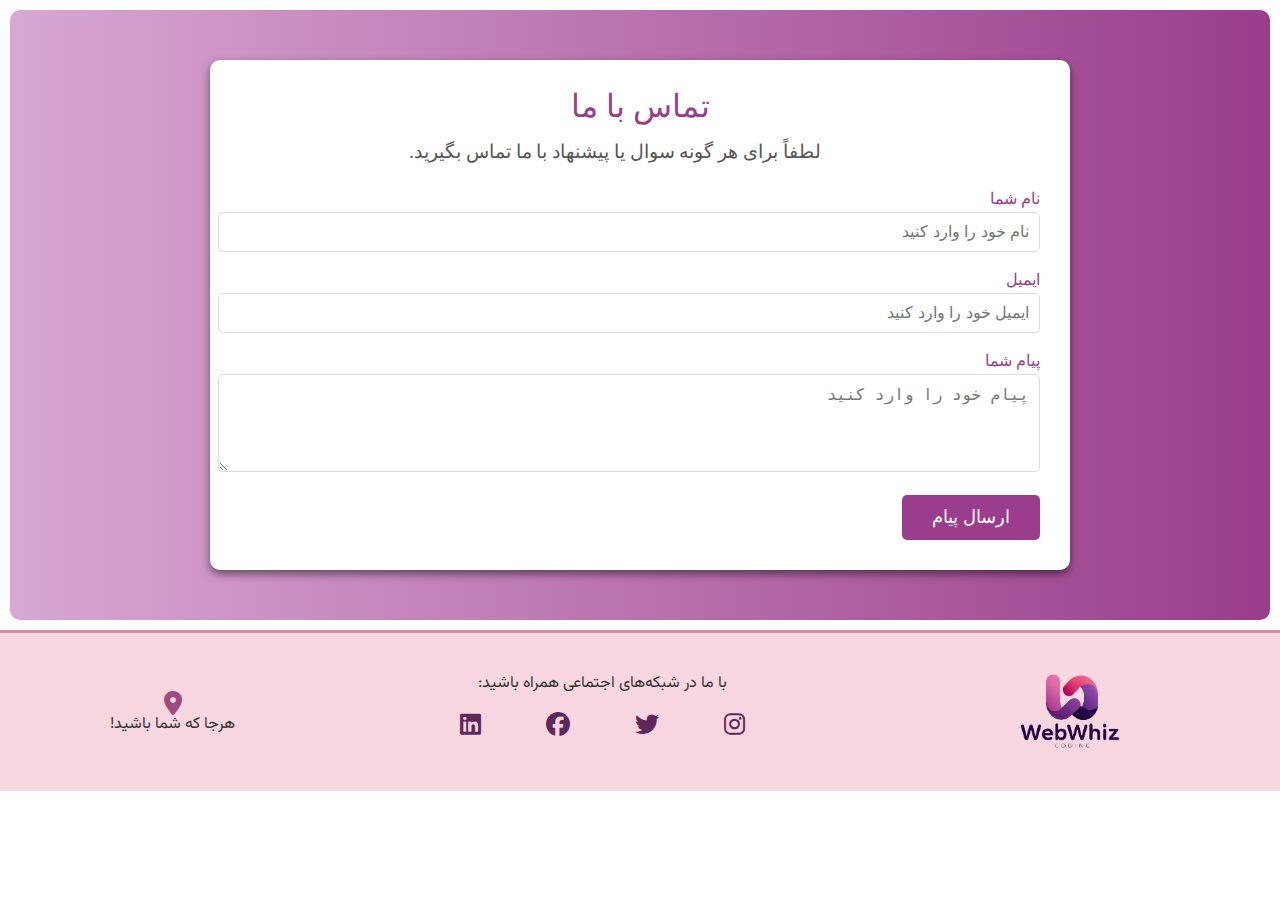
<file: assets/html/contact.html>
<!DOCTYPE html>
<html lang="fa" dir="rtl">
<head>
    <meta charset="UTF-8">
    <meta name="viewport" content="width=device-width, initial-scale=1.0">
    <title>تماس با ما</title>
    <link rel="stylesheet" href="/assets/css/style.css">
  <link rel="stylesheet" href="/assets/vendor/fontawesome/css/all.min.css">
  <link rel="icon" itype="png" href="/assets/images/icon.png">
    <style>
.contact-us {
    background: linear-gradient(to right, #d8a7d2, #9a3d8c);
    padding: 50px 0;
}
.container {
    width: 80%;
    max-width: 800px;
    margin: 0 auto;
    background-color: #fff;
    padding: 30px;
    border-radius: 10px;
    box-shadow: 0 4px 8px rgba(0, 0, 0, 0.5);
}
.title {
    font-size: 2rem;
    color: #9a3d8c;
    text-align: center;
    margin-bottom: 20px;
}
.description {
    font-size: 1.2rem;
    text-align: center;
    color: #555;
    margin-bottom: 30px;
}

.input-group {
    margin-bottom: 20px;
}

.input-group label {
    font-size: 1rem;
    color: #9a3d8c;
    display: block;
    margin-bottom: 5px;
}

.input-group input, .input-group textarea {
    width: 100%;
    padding: 10px;
    border-radius: 5px;
    border: 1px solid #ddd;
    font-size: 1rem;
}

.input-group input:focus, .input-group textarea:focus {
    border-color: #9a3d8c;
    outline: none;
}

.submit-btn {
    background-color: #9a3d8c;
    color: white;
    padding: 12px 30px;
    border: none;
    border-radius: 5px;
    font-size: 1.1rem;
    cursor: pointer;
}
.submit-btn:hover {
    background-color: #d8a7d2;
}
    </style>
</head>
<body>
    <section class="contact-us">
        <div class="container">
            <h1 class="title">تماس با ما</h1>
            <p class="description">لطفاً برای هر گونه سوال یا پیشنهاد با ما تماس بگیرید.</p>
            <form method="post">
                <div class="input-group">
                    <label for="name">نام شما</label>
                    <input type="text" id="name" name="name" placeholder="نام خود را وارد کنید" required>
                </div>
                <div class="input-group">
                    <label for="email">ایمیل</label>
                    <input type="email" id="email" name="email" placeholder="ایمیل خود را وارد کنید" required>
                </div>
                <div class="input-group">
                    <label for="message">پیام شما</label>
                    <textarea id="message" name="message" rows="4" placeholder="پیام خود را وارد کنید" required></textarea>
                </div>
                <button type="submit" class="submit-btn">ارسال پیام</button>
            </form>
        </div>
    </section>
    
<footer class="footer">
    <div class="footer-logo">
        <img src="/assets/images/logo.png" alt="لوگوی سایت">
    </div>
    <div class="footer-about">
        <p>با ما در شبکه‌های اجتماعی همراه باشید:</p>
        <div class="social-icons">
            <a href="#" target="_blank"><i class="fab fa-instagram"></i></a>
            <a href="#" target="_blank"><i class="fab fa-twitter"></i></a>
            <a href="#" target="_blank"><i class="fab fa-facebook"></i></a>
            <a href="#" target="_blank"><i class="fab fa-linkedin"></i></a>
        </div>
    </div>
    <div class="footer-location">
        <i class="fas fa-map-marker-alt"></i>
        <p>     هرجا که شما باشید!</p>
    </div>
</footer>
</body>
</html>
</file>
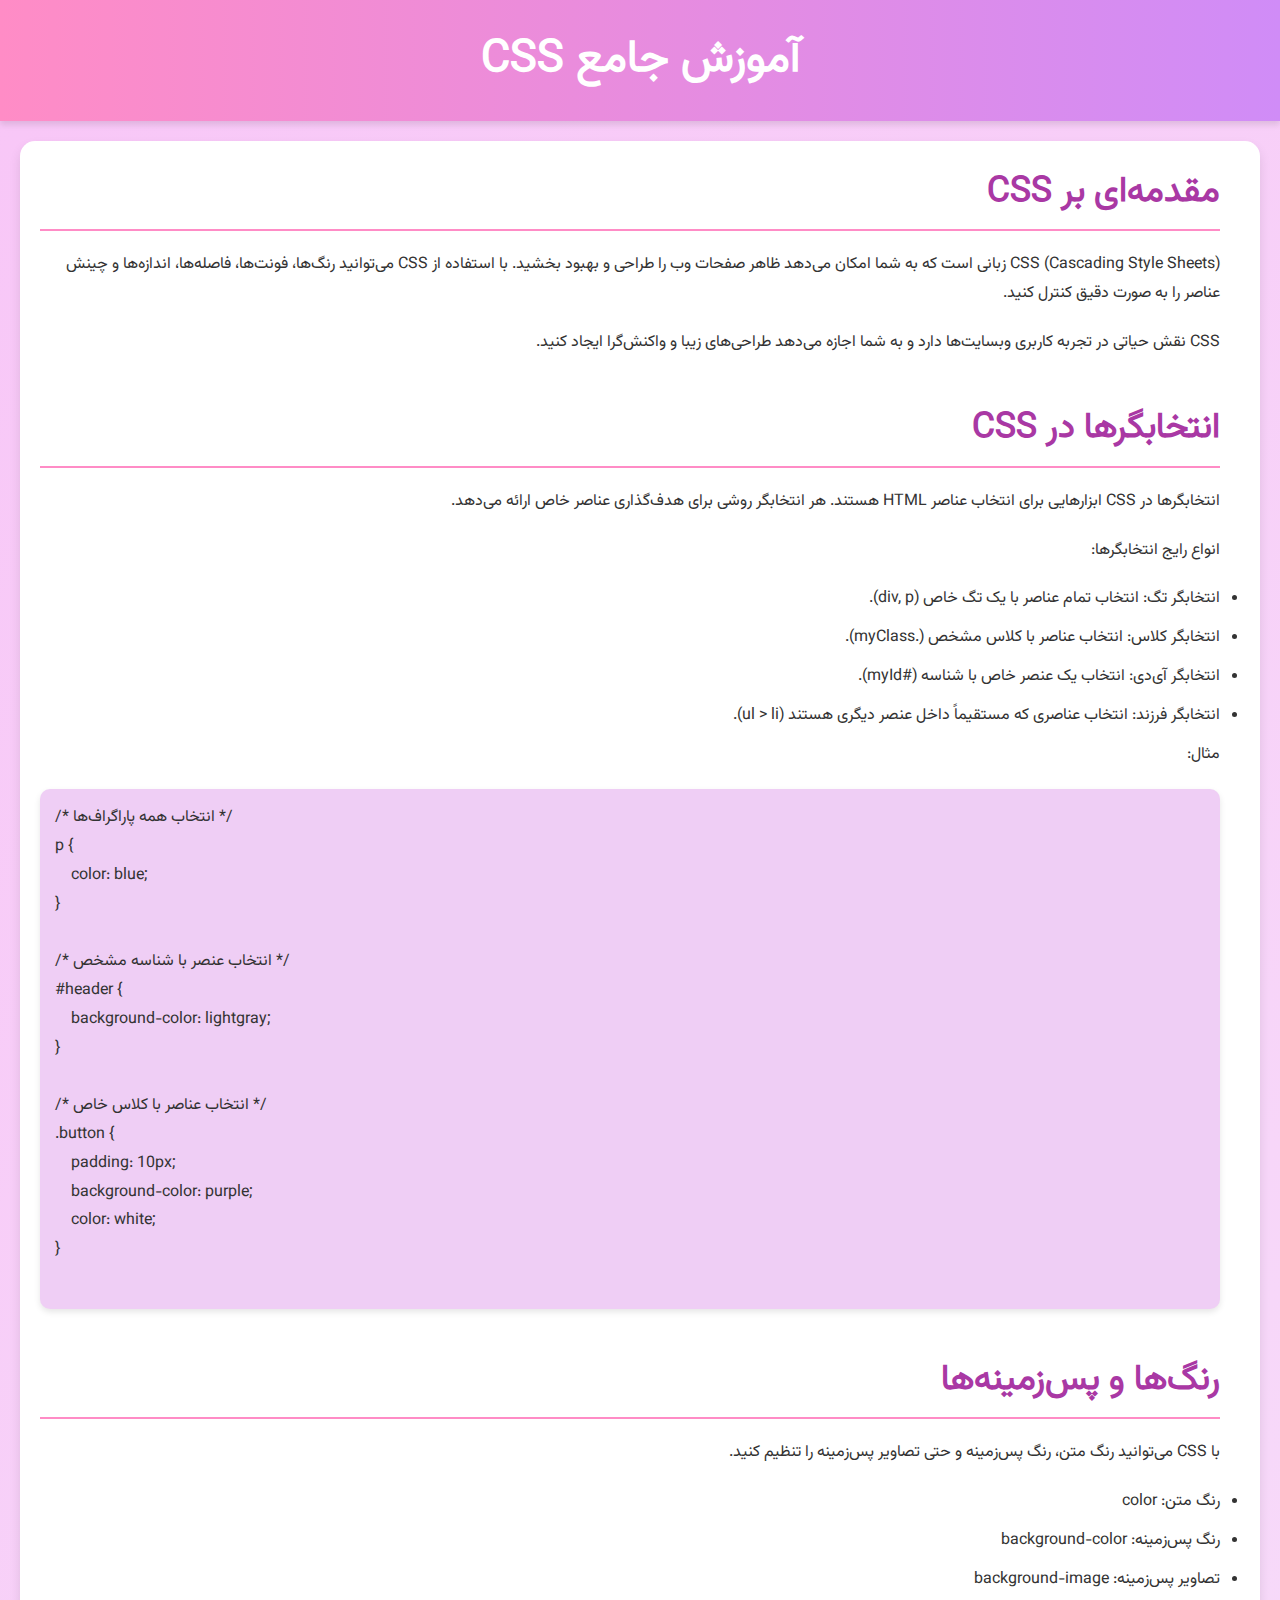
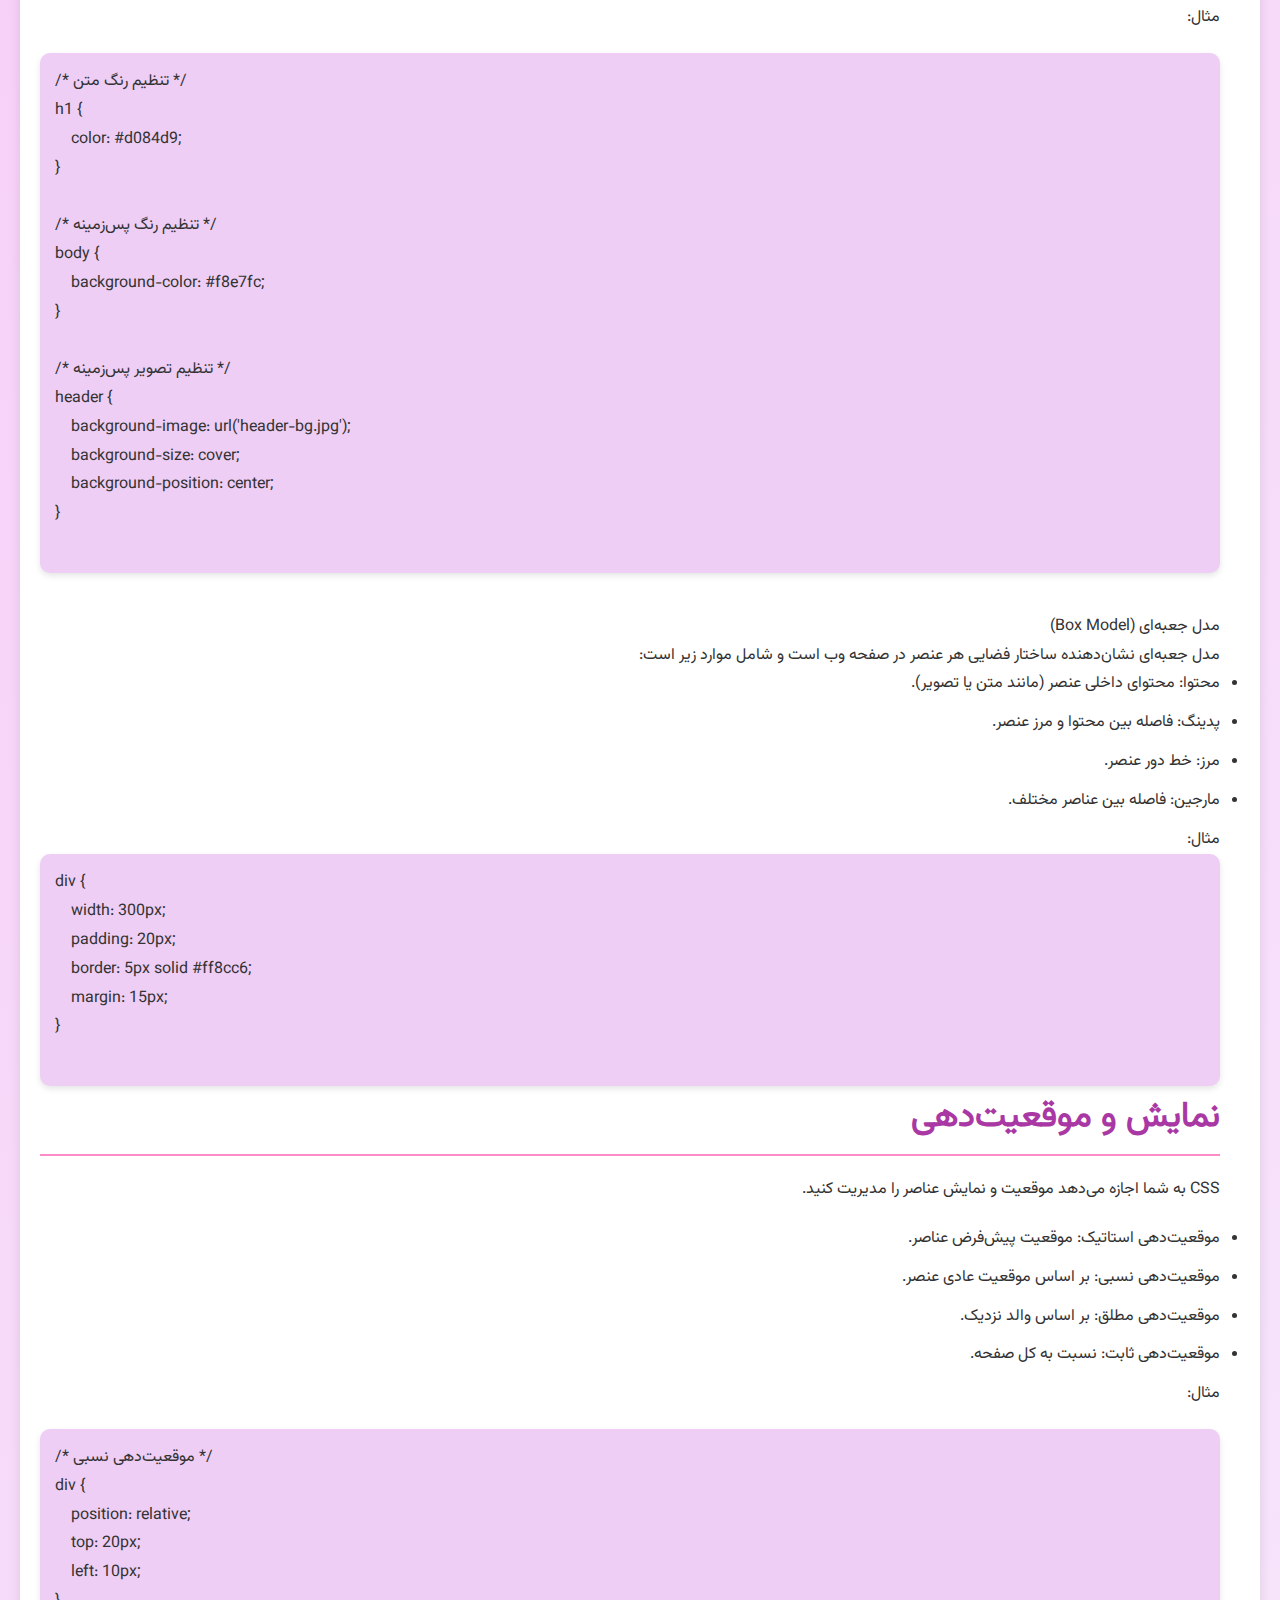
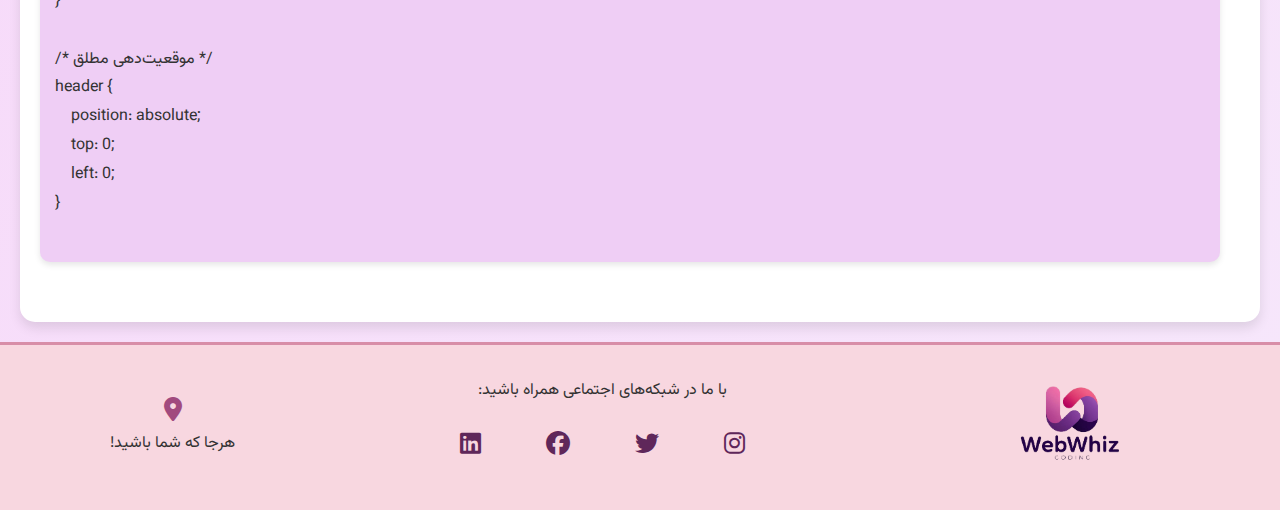
<file: assets/html/cssTutorial.html>
<!DOCTYPE html>
<html lang="fa" dir="rtl">
<head>
    <meta charset="UTF-8">
    <meta name="viewport" content="width=device-width, initial-scale=1.0">
    <title>آموزش CSS</title>
    <link rel="stylesheet" href="/assets/vendor/fontawesome/css/all.min.css">
    <link rel="stylesheet" href="/assets/css/style.css">
    <link rel="icon" type="image/png" href="/assets/images/icon.png">
    <style>
    ul {
        list-style: disc outside;
    }
    
    li {
        display: list-item; 
        margin-bottom: 10px;
    }
    </style>
</head>
<body class="cssbody">
<header class="CssHeader">
    <h1>آموزش جامع   CSS</h1>
</header>

<div class="CssContainer">
    <div class="CssSection" id="intro"style="padding-right: 20px;" > 
        <h2>مقدمه‌ای بر CSS</h2>
        <p>CSS (Cascading Style Sheets) زبانی است که به شما امکان می‌دهد ظاهر صفحات وب را طراحی و بهبود بخشید. با استفاده از CSS می‌توانید رنگ‌ها، فونت‌ها، فاصله‌ها، اندازه‌ها و چینش عناصر را به صورت دقیق کنترل کنید.</p>
        <p>CSS نقش حیاتی در تجربه کاربری وبسایت‌ها دارد و به شما اجازه می‌دهد طراحی‌های زیبا و واکنش‌گرا ایجاد کنید.</p>
    </div>
    <div class="CssSection" id="selectors" style="padding-right: 20px;">
        <h2>انتخابگرها در CSS</h2>
        <p>انتخابگرها در CSS ابزارهایی برای انتخاب عناصر HTML هستند. هر انتخابگر روشی برای هدف‌گذاری عناصر خاص ارائه می‌دهد.</p>
        <p><strong>انواع رایج انتخابگرها:</strong></p>
        <ul >
            <li ><strong>انتخابگر تگ:</strong> انتخاب تمام عناصر با یک تگ خاص (<code>div</code>, <code>p</code>).</li>
            <li ><strong>انتخابگر کلاس:</strong> انتخاب عناصر با کلاس مشخص (<code>.myClass</code>).</li>
            <li ><strong>انتخابگر آی‌دی:</strong> انتخاب یک عنصر خاص با شناسه (<code>#myId</code>).</li>
            <li ><strong>انتخابگر فرزند:</strong> انتخاب عناصری که مستقیماً داخل عنصر دیگری هستند (<code>ul > li</code>).</li>
        </ul>
        <p><strong>مثال:</strong></p>
        <div class="code-example">
            <pre style="direction: ltr;">
/* انتخاب همه پاراگراف‌ها */
p {
    color: blue;
}

/* انتخاب عنصر با شناسه مشخص */
#header {
    background-color: lightgray;
}

/* انتخاب عناصر با کلاس خاص */
.button {
    padding: 10px;
    background-color: purple;
    color: white;
}
            </pre>
        </div>
    </div>
    <div class="CssSection" id="colors"style="padding-right: 20px;">
        <h2>رنگ‌ها و پس‌زمینه‌ها</h2>
        <p>با CSS می‌توانید رنگ متن، رنگ پس‌زمینه و حتی تصاویر پس‌زمینه را تنظیم کنید.</p>
        <ul >
            <li><strong>رنگ متن:</strong> <code>color</code></li>
            <li><strong>رنگ پس‌زمینه:</strong> <code>background-color</code></li>
            <li><strong>تصاویر پس‌زمینه:</strong> <code>background-image</code></li>
        </ul>
        <p><strong>مثال:</strong></p>
        <div class="code-example">
            <pre style="direction: ltr;">
/* تنظیم رنگ متن */
h1 {
    color: #d084d9;
}

/* تنظیم رنگ پس‌زمینه */
body {
    background-color: #f8e7fc;
}

/* تنظیم تصویر پس‌زمینه */
header {
    background-image: url('header-bg.jpg');
    background-size: cover;
    background-position: center;
}
            </pre>
        </div>
    </div>
    <div id="box-model"  style="padding-right: 20px;">
        <h2>مدل جعبه‌ای (Box Model)</h2>
        <p>مدل جعبه‌ای نشان‌دهنده ساختار فضایی هر عنصر در صفحه وب است و شامل موارد زیر است:</p>
        <ul class="CssUl">
            <li><strong>محتوا:</strong> محتوای داخلی عنصر (مانند متن یا تصویر).</li>
            <li><strong>پدینگ:</strong> فاصله بین محتوا و مرز عنصر.</li>
            <li><strong>مرز:</strong> خط دور عنصر.</li>
            <li><strong>مارجین:</strong> فاصله بین عناصر مختلف.</li>
        </ul>
        <p><strong>مثال:</strong></p>
        <div class="code-example">
            <pre style="direction: ltr;">
div {
    width: 300px;
    padding: 20px;
    border: 5px solid #ff8cc6;
    margin: 15px;
}
            </pre>
        </div>
    </div>

    <div class="CssSection" id="positioning"style="padding-right: 20px;" >
        <h2>نمایش و موقعیت‌دهی</h2>
        <p>CSS به شما اجازه می‌دهد موقعیت و نمایش عناصر را مدیریت کنید.</p>
        <ul>
            <li><strong>موقعیت‌دهی استاتیک:</strong> موقعیت پیش‌فرض عناصر.</li>
            <li><strong>موقعیت‌دهی نسبی:</strong> بر اساس موقعیت عادی عنصر.</li>
            <li><strong>موقعیت‌دهی مطلق:</strong> بر اساس والد نزدیک.</li>
            <li><strong>موقعیت‌دهی ثابت:</strong> نسبت به کل صفحه.</li>
        </ul>
        <p><strong>مثال:</strong></p>
        <div class="code-example">
            <pre style="direction: ltr;">
/* موقعیت‌دهی نسبی */
div {
    position: relative;
    top: 20px;
    left: 10px;
}

/* موقعیت‌دهی مطلق */
header {
    position: absolute;
    top: 0;
    left: 0;
}
            </pre>
        </div>
    </div>
</div>

<footer class="footer">
    <div class="footer-logo">
        <img src="/assets/images/logo.png" alt="لوگوی سایت">
    </div>
    <div class="footer-about">
        <p>با ما در شبکه‌های اجتماعی همراه باشید:</p>
        <div class="social-icons">
            <a href="#" target="_blank"><i class="fab fa-instagram"></i></a>
            <a href="#" target="_blank"><i class="fab fa-twitter"></i></a>
            <a href="#" target="_blank"><i class="fab fa-facebook"></i></a>
            <a href="#" target="_blank"><i class="fab fa-linkedin"></i></a>
        </div>
    </div>
    <div class="footer-location">
        <i class="fas fa-map-marker-alt"></i>
        <p>     هرجا که شما باشید!</p>
    </div>
</footer>
</body>
</html>
</file>
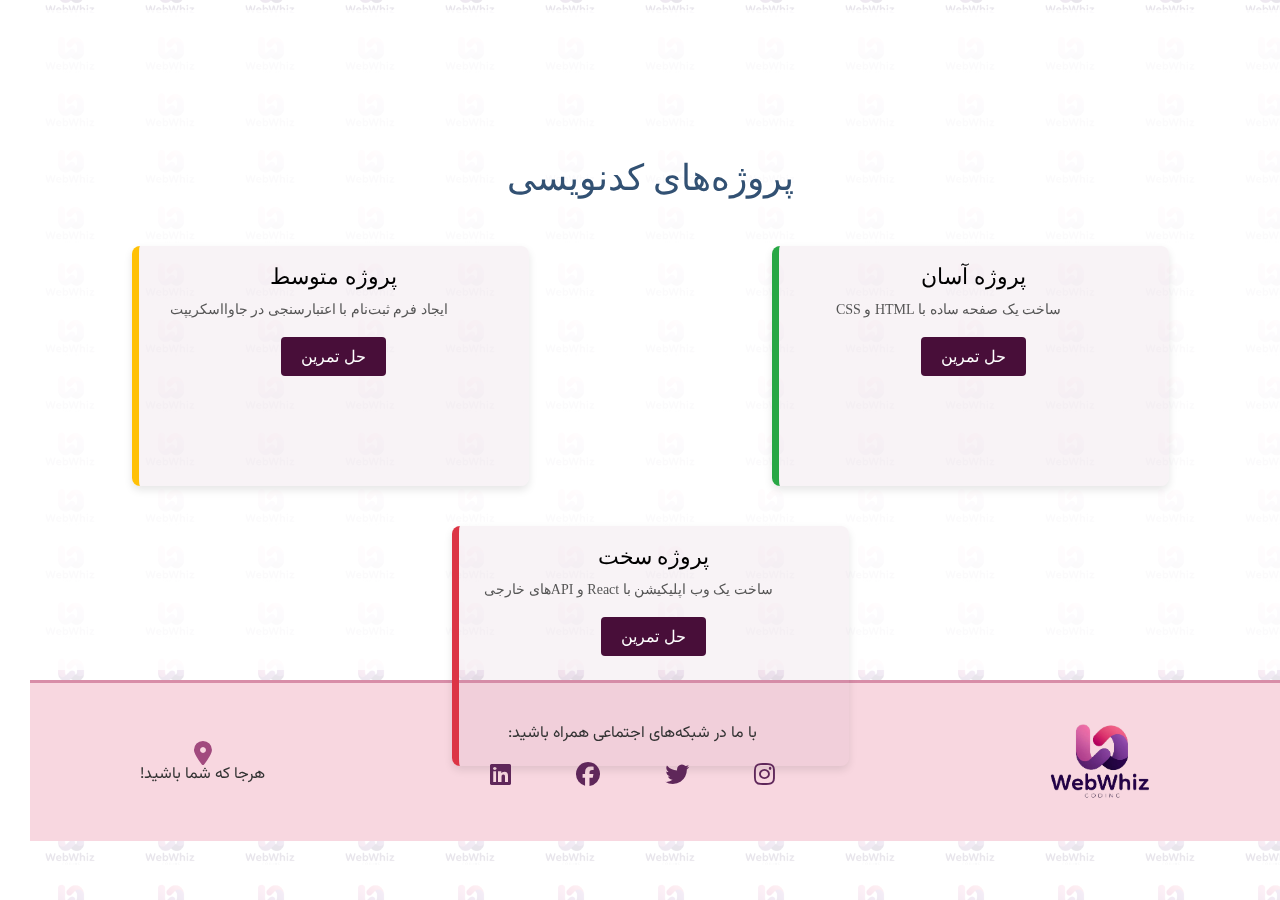
<file: assets/html/exercise.html>
<!DOCTYPE html>
<html lang="fa" dir="rtl">
<head>
  <meta charset="UTF-8">
  <meta name="viewport" content="width=device-width, initial-scale=1.0">
  <title>تمرینات کدنویسی</title>
  <link rel="stylesheet" href="/assets/css/style.css">
  <link rel="stylesheet" href="/assets/vendor/fontawesome/css/all.min.css">
  <link rel="icon" itype="png" href="/assets/images/icon.png">

  <style>
.projects-section {
    width: 100vw;
    height: 500px;
    padding-top: 150px;
     text-align: center;
}

.projects-section h2 {
  font-size: 36px;
  margin-bottom: 30px;
  color: #325173;
}

.project-container {
  display: flex;
  justify-content: space-around;
  flex-wrap: wrap;
}

.project {
  background-color: rgba(182, 135, 167, 0.1);
  border-radius: 8px;
  box-shadow: 0 4px 8px rgba(0, 0, 0, 0.1);
  width: 350px;
  height: 200px;
  margin: 20px;
  padding: 20px;
  text-align: center;
  cursor: pointer;
  transition: transform 0.3s ease;
}

.project:hover {
    transform: scale(1.05);
}
.project h3 {
  font-size: 22px;
  margin-bottom: 15px;
}
.project p {
  font-size: 14px;
  color: #555;
  margin-bottom: 20px;
}
.project button {
  background-color: #480e39;
  color: white;
  border: none;
  padding: 10px 20px;
  font-size: 16px;
  cursor: pointer;
  border-radius: 4px;
}
.project button:hover {
  background-color: #0056b3;
}
.project.easy {
  border-left: 7px solid #28a745;
}
.project.medium {
  border-left:7px solid #ffc107;
}
.project.hard {
  border-left: 7px solid #dc3545;
}
  </style>
</head>
<body>
    <div class="background"></div>
    <section class="projects-section">
        <h2>پروژه‌های کدنویسی</h2>
        <div class="project-container">
          <div class="project easy">
            <h3>پروژه آسان</h3>
            <p>ساخت یک صفحه ساده با HTML و CSS</p>
            <button>حل تمرین</button>
          </div>
          <div class="project medium">
            <h3>پروژه متوسط</h3>
            <p>ایجاد فرم ثبت‌نام با اعتبارسنجی در جاوااسکریپت</p>
            <button>حل تمرین</button>
          </div>
          <div class="project hard">
            <h3>پروژه سخت</h3>
            <p>ساخت یک وب اپلیکیشن با React و APIهای خارجی</p>
            <button>حل تمرین</button>
          </div>
        </div>
      </section>
    
      <footer class="footer" >
        <div class="footer-logo">
            <img src="/assets/images/logo.png" alt="لوگوی سایت">
        </div>
        <div class="footer-about">
            <p>با ما در شبکه‌های اجتماعی همراه باشید:</p>
            <div class="social-icons">
                <a href="#" target="_blank"><i class="fab fa-instagram"></i></a>
                <a href="#" target="_blank"><i class="fab fa-twitter"></i></a>
                <a href="#" target="_blank"><i class="fab fa-facebook"></i></a>
                <a href="#" target="_blank"><i class="fab fa-linkedin"></i></a>
            </div>
        </div>
        <div class="footer-location">
            <i class="fas fa-map-marker-alt"></i>
            <p>     هرجا که شما باشید!</p>
        </div>
    </footer>
    </body>
    </html>
</file>
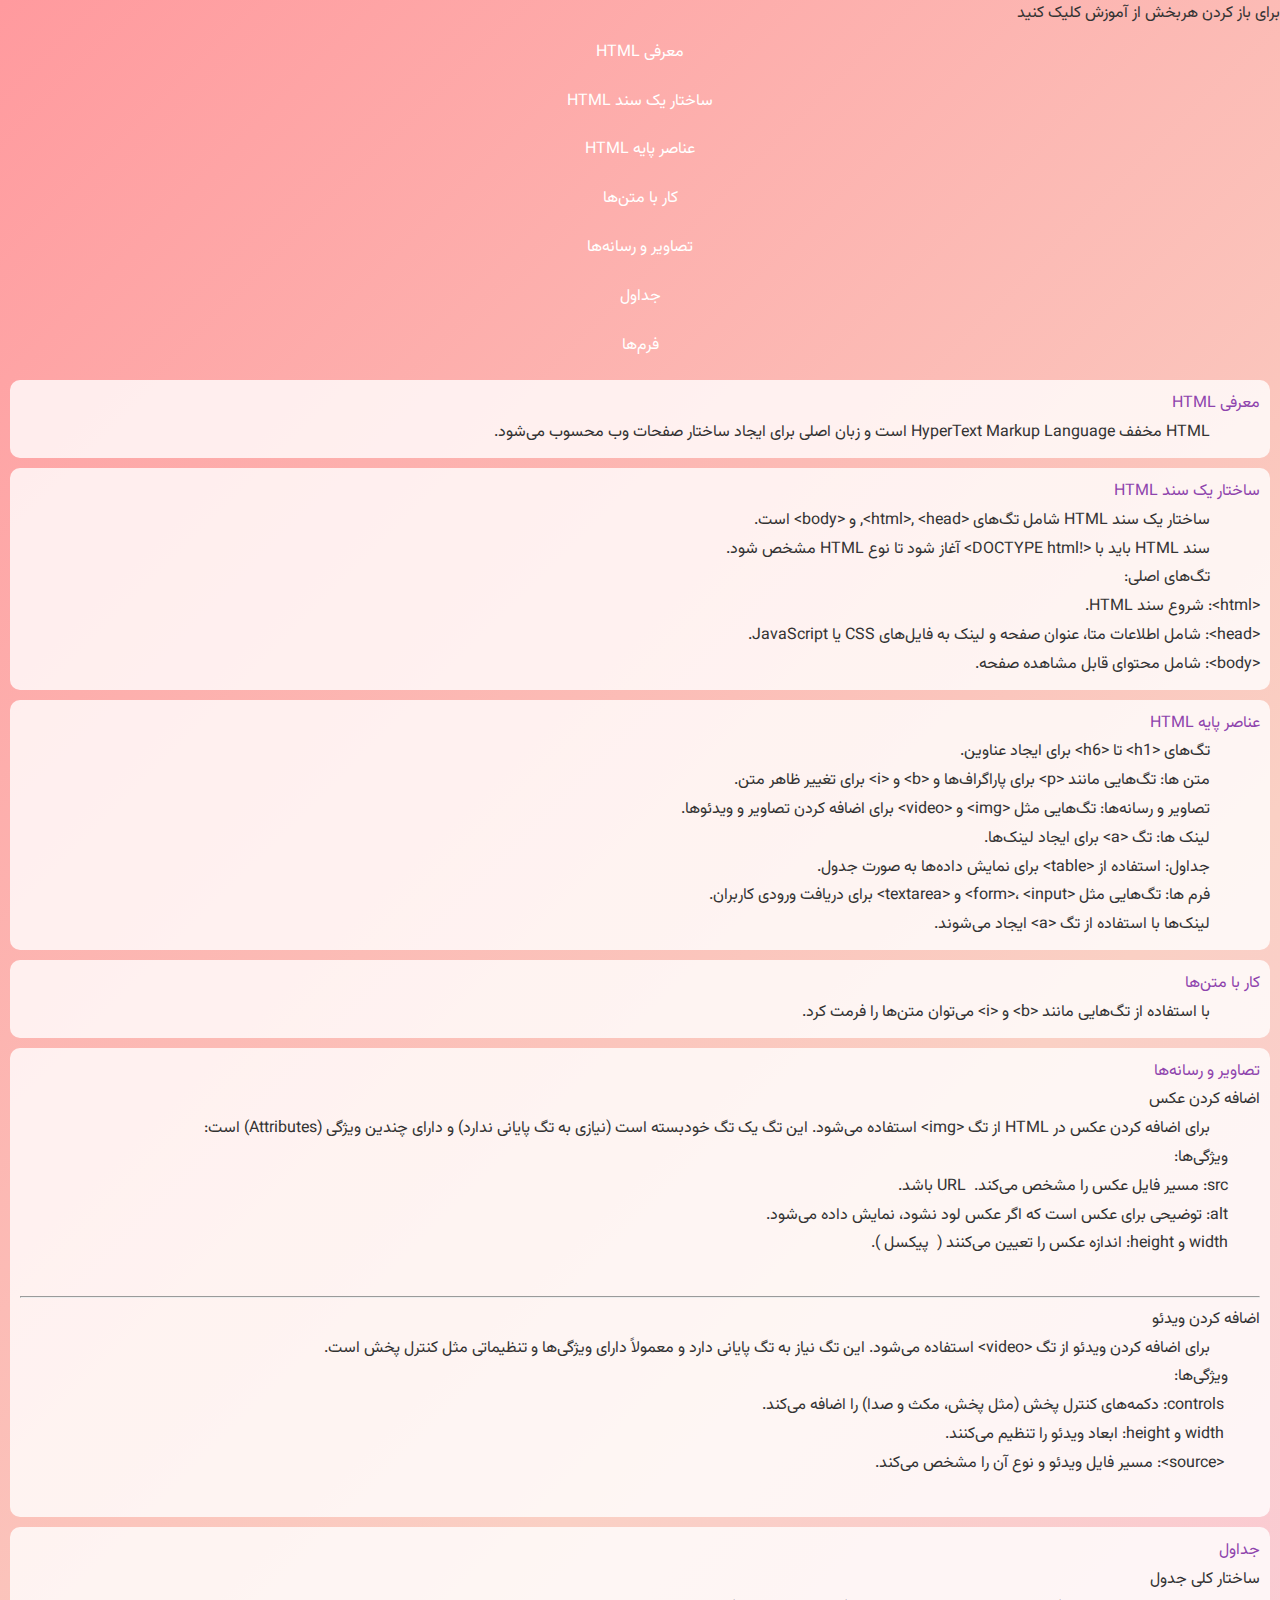
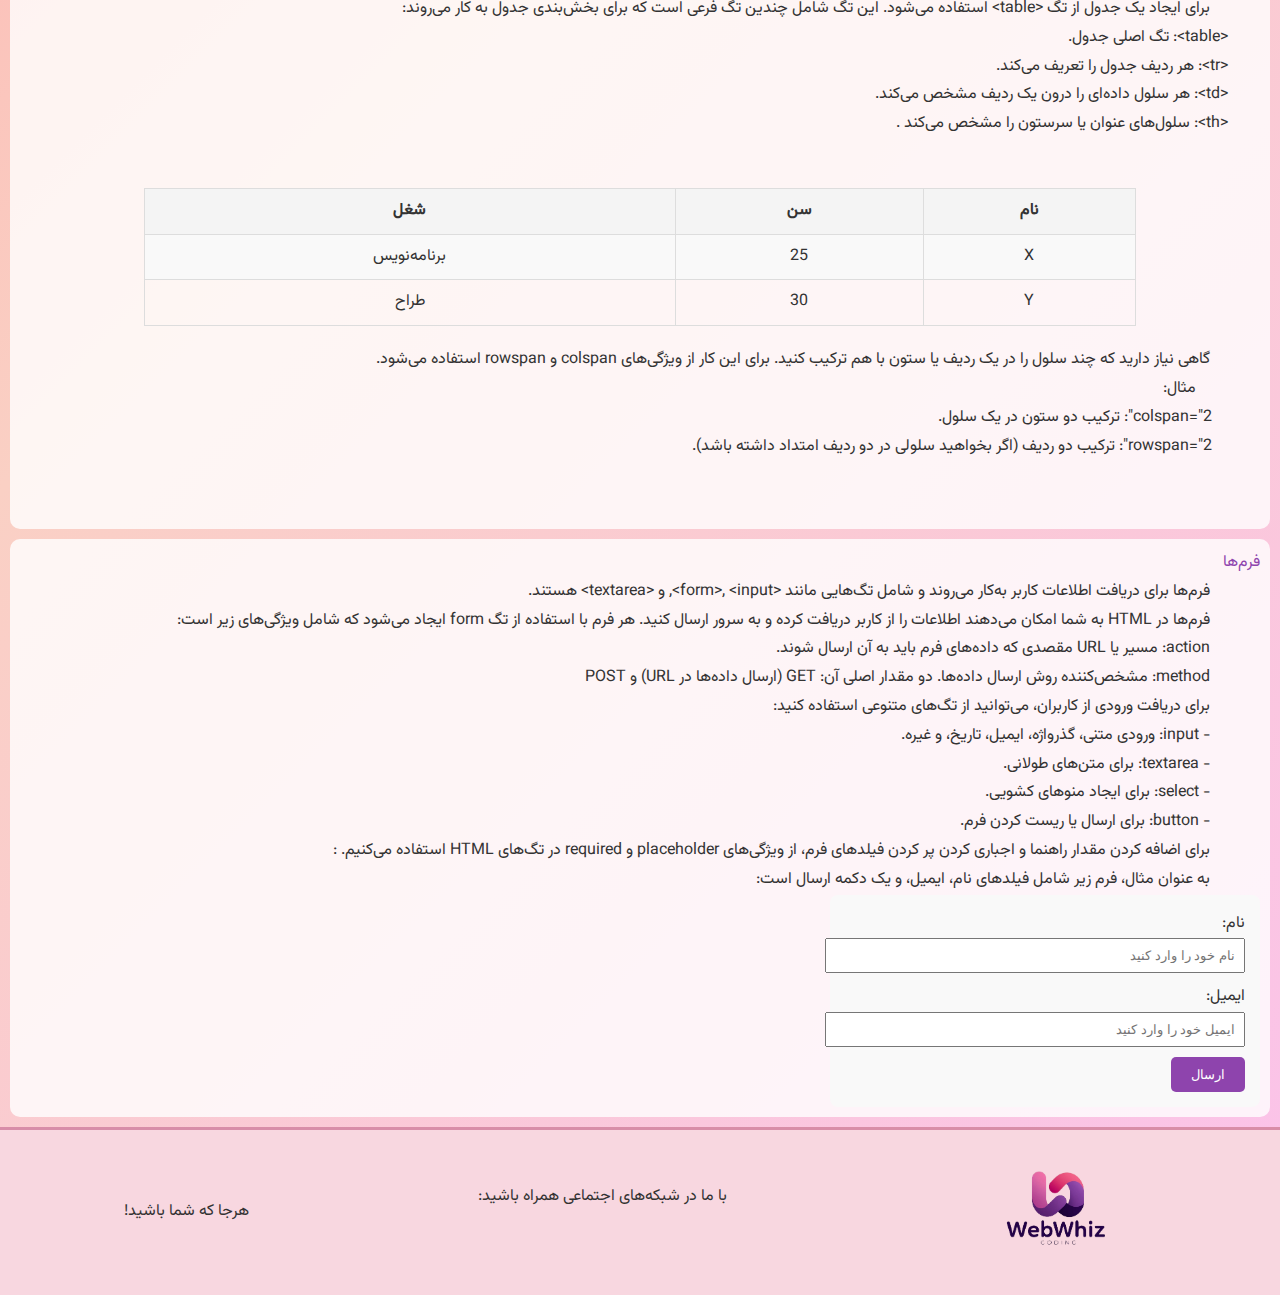
<file: assets/html/htmlTutorial.html>
<!DOCTYPE html>
<html lang="fa" dir="rtl">
<head>
    <meta charset="UTF-8">
    <meta name="viewport" content="width=device-width, initial-scale=1.0">
    <title>آموزش HTML</title>
    <link rel="icon" itype="png" href="/assets/images/icon.png">
    <link rel="stylesheet" href="/assets/css/style.css">
</head>
<body id="learn-html">
    <div class="htmlItems">
        <p> برای باز کردن هربخش از آموزش کلیک کنید</p>
        <a href="#intro">معرفی HTML</a>
        <a href="#structure">ساختار یک سند HTML</a>
        <a href="#basic-elements">عناصر پایه HTML</a>
        <a href="#text">کار با متن‌ها</a>
        <a href="#media">تصاویر و رسانه‌ها</a>
        <a href="#tables">جداول</a>
        <a href="#forms">فرم‌ها</a>
    </div>

    <section id="intro">
        <h2>معرفی HTML</h2>
        <p>HTML مخفف HyperText Markup Language است و زبان اصلی برای ایجاد ساختار صفحات وب محسوب می‌شود.</p>
        
    </section>
 

    <section id="structure">
        <h2>ساختار یک سند HTML</h2>
        
        <p>ساختار یک سند HTML شامل تگ‌های <code>&lt;html&gt;</code>, <code>&lt;head&gt;</code>, و <code>&lt;body&gt;</code> است.</p>
        <p>سند HTML باید با <code>&lt;!DOCTYPE html&gt;</code> آغاز شود تا نوع HTML مشخص شود.</p>
        <p>تگ‌های اصلی:</p>
        <ul>
            <li><code>&lt;html&gt;</code>: شروع سند HTML.</li>
            <li><code>&lt;head&gt;</code>: شامل اطلاعات متا، عنوان صفحه و لینک به فایل‌های CSS یا JavaScript.</li>
            <li><code>&lt;body&gt;</code>: شامل محتوای قابل مشاهده صفحه.</li>
        </ul>
        
    </section>

    <section id="basic-elements">
        <h2>عناصر پایه HTML</h2>
        <p>
            تگ‌های <code>&lt;h1&gt;</code> تا <code>&lt;h6&gt;</code> برای ایجاد عناوین.
            <br>
            <i><b>متن ها:</b></i> تگ‌هایی مانند <code>&lt;p&gt;</code> برای پاراگراف‌ها و <code>&lt;b&gt;</code> و <code>&lt;i&gt;</code> برای تغییر ظاهر متن.
        </p>
        <p>
            تصاویر و رسانه‌ها: تگ‌هایی مثل <code>&lt;img&gt;</code> و <code>&lt;video&gt;</code> برای اضافه کردن تصاویر و ویدئوها.
            <br>
            <i><b>لینک ها:</b></i> تگ <code>&lt;a&gt;</code> برای ایجاد لینک‌ها.
        </p>
        <p>
            <i><b>جداول:</b></i> استفاده از <code>&lt;table&gt;</code> برای نمایش داده‌ها به صورت جدول.
            <br>
            <i><b>فرم ها:</b></i> تگ‌هایی مثل <code>&lt;form&gt;</code>، <code>&lt;input&gt;</code> و <code>&lt;textarea&gt;</code> برای دریافت ورودی کاربران.</p>
           <p> لینک‌ها با استفاده از تگ &lt;a&gt; ایجاد می‌شوند.</p>
    
    </section>

    <section id="text">
        <h2>کار با متن‌ها</h2>
        <p>با استفاده از تگ‌هایی مانند <code>&lt;b&gt;</code> و <code>&lt;i&gt;</code> می‌توان متن‌ها را فرمت کرد.</p>
    </section>

    <section id="media">
        <h2>تصاویر و رسانه‌ها</h2>
       <h3>اضافه کردن عکس</h3> 
        <p>برای اضافه کردن عکس در HTML از تگ &lt;img&gt; استفاده می‌شود. این تگ یک تگ خودبسته 
            است (نیازی به تگ پایانی ندارد) و دارای چندین ویژگی (Attributes)  است:</p>
            <pre>
        ویژگی‌ها:
        src: مسیر فایل عکس را مشخص می‌کند.  URL باشد.
        alt: توضیحی برای عکس است که اگر عکس لود نشود، نمایش داده می‌شود.
        width و height: اندازه عکس را تعیین می‌کنند (  پیکسل ).
            </pre>
    <hr>
    <h3>اضافه کردن ویدئو  </h3>
    <p>
        برای اضافه کردن ویدئو از تگ &lt;video&gt; استفاده می‌شود. این تگ نیاز به تگ پایانی دارد و 
            معمولاً دارای ویژگی‌ها و تنظیماتی مثل کنترل پخش است.  
    </p>
    <pre>
        ویژگی‌ها:
         controls: دکمه‌های کنترل پخش (مثل پخش، مکث و صدا) را اضافه می‌کند.
         width و height: ابعاد ویدئو را تنظیم می‌کنند.
         &lt;source&gt;: مسیر فایل ویدئو و نوع آن را مشخص می‌کند.         
    </pre>
    </section>

    <section id="tables">
        <h2>جداول</h2>
        <h3>ساختار کلی جدول</h3>
        <p>برای ایجاد یک جدول از تگ &lt;table&gt; استفاده می‌شود. این تگ شامل چندین تگ فرعی
             است که برای بخش‌بندی جدول به کار می‌روند:</p>
        <pre>
        &lt;table&gt;: تگ اصلی جدول.
        &lt;tr&gt;: هر ردیف جدول را تعریف می‌کند.
        &lt;td&gt;: هر سلول داده‌ای را درون یک ردیف مشخص می‌کند.
        &lt;th&gt;: سلول‌های عنوان یا سرستون را مشخص می‌کند .
        </pre>
        <style>
            table {
                width: 80%;
                border-collapse: collapse;
                margin: 20px auto;
            }
            th, td {
                border: 1px solid #ddd;
                padding: 8px;
                text-align: center;
            }
            th {
                background-color: #f4f4f4;
                font-weight: bold;
            }
            tr:nth-child(even) {
                background-color: #f9f9f9;
            }
            tr:hover {
                background-color: #f1f1f1;
            }
        </style>
        
        <table>
            <tr>
                <th>نام</th>
                <th>سن</th>
                <th>شغل</th>
            </tr>
            <tr>
                <td>X</td>
                <td>25</td>
                <td>برنامه‌نویس</td>
            </tr>
            <tr>
                <td>Y</td>
                <td>30</td>
                <td>طراح</td>
            </tr>
        </table>
        <p>
            گاهی نیاز دارید که چند سلول را در یک ردیف یا ستون با هم ترکیب کنید. برای این کار از ویژگی‌های colspan و rowspan استفاده می‌شود.  </p>
            <pre>
                مثال:
            colspan="2": ترکیب دو ستون در یک سلول.
            rowspan="2": ترکیب دو ردیف (اگر بخواهید سلولی در دو ردیف امتداد داشته باشد).

            </pre>
    </section>

    <section id="forms">
        <h2>فرم‌ها</h2>
        
        <p>فرم‌ها برای دریافت اطلاعات کاربر به‌کار می‌روند و شامل تگ‌هایی مانند <code>&lt;form&gt;</code>, <code>&lt;input&gt;</code>, و <code>&lt;textarea&gt;</code> هستند.</p>
        <p>
            فرم‌ها در HTML به شما امکان می‌دهند اطلاعات را از کاربر دریافت کرده و به سرور ارسال کنید. 
            هر فرم با استفاده از تگ <strong>form</strong> ایجاد می‌شود که شامل ویژگی‌های زیر است:
            <br>
            <strong>action:</strong> مسیر یا URL مقصدی که داده‌های فرم باید به آن ارسال شوند.
            <br>
            <strong>method:</strong> مشخص‌کننده روش ارسال داده‌ها. دو مقدار اصلی آن:
            <em>GET</em> (ارسال داده‌ها در URL) و <em>POST</em> 
        </p>
        <p>
            برای دریافت ورودی از کاربران، می‌توانید از تگ‌های متنوعی استفاده کنید:
            <br>
            - <strong>input:</strong> ورودی متنی، گذرواژه، ایمیل، تاریخ، و غیره.
            <br>
            - <strong>textarea:</strong> برای متن‌های طولانی.
            <br>
            - <strong>select:</strong> برای ایجاد منوهای کشویی.
            <br>
            - <strong>button:</strong> برای ارسال یا ریست کردن فرم.
        </p>
        <p>برای اضافه کردن مقدار راهنما و اجباری کردن پر کردن فیلدهای فرم، از ویژگی‌های placeholder و required در تگ‌های HTML استفاده می‌کنیم. : </p>

        <p>
            به عنوان مثال، فرم زیر شامل فیلدهای نام، ایمیل، و یک دکمه ارسال است:
        </p>
        <form action="/submit" method="POST" style="background: #f9f9f9; padding: 15px; border-radius: 8px; max-width: 400px;">
            <label for="name">نام:</label><br>
            <input type="text" id="name" name="name" placeholder="نام خود را وارد کنید" style="width: 100%; margin-bottom: 10px; padding: 8px;"><br>
            <label for="email">ایمیل:</label><br>
            <input type="email" id="email" name="email" placeholder="ایمیل خود را وارد کنید" style="width: 100%; margin-bottom: 10px; padding: 8px;"><br>
            <button type="submit" style="background: #8e44ad; color: #fff; border: none; padding: 10px 20px; border-radius: 5px;">ارسال</button>
        </form>

    </section>
    <footer class="footer">
        <div class="footer-logo">
            <img src="/assets/images/logo.png" alt="لوگوی سایت">
        </div>
        <div class="footer-about">
            <p>با ما در شبکه‌های اجتماعی همراه باشید:</p>
            <div class="social-icons">
                <a href="#" target="_blank"><i class="fab fa-instagram"></i></a>
                <a href="#" target="_blank"><i class="fab fa-twitter"></i></a>
                <a href="#" target="_blank"><i class="fab fa-facebook"></i></a>
                <a href="#" target="_blank"><i class="fab fa-linkedin"></i></a>
            </div>
        </div>
        <div class="footer-location">
            <i class="fas fa-map-marker-alt"></i>
            <p>     هرجا که شما باشید!</p>
        </div>
    </footer>

</body>
</html>
</file>
<file: assets/css/style.css>
html, body, div, span, applet, object, iframe,
h1, h2, h3, h4, h5, h6, p, blockquote, pre,
a, abbr, acronym, address, big, cite, code,
del, dfn, em, img, ins, kbd, q, s, samp,
small, strike, strong, sub, sup, tt, var,
b, u, i, center,
dl, dt, dd, ol, ul, li,
fieldset, form, label, legend,
table, caption, tbody, tfoot, thead, tr, th, td,
article, aside, canvas, details, embed, 
figure, figcaption, footer, header, hgroup, 
menu, nav, output, ruby, section, summary,
time, mark, audio, video {
	margin: 0;
	padding: 0;
	border: 0;
	font-size: 100%;
	font: inherit;
	vertical-align: baseline;}
article, aside, details, figcaption, figure, 
footer, header, hgroup, menu, nav, section {
	display: block;
}
body {
	line-height: 1;
}
ol, ul {
	list-style: none;
}
blockquote, q {
	quotes: none;
}
blockquote:before, blockquote:after,
q:before, q:after {
	content: '';
	content: none;
}
table {
	border-collapse: collapse;
	border-spacing: 0;
}
@font-face {
    font-family: vazirmatn;
    src: url(/assets/webfonts/Vazirmatn-Regular.woff2) format("woff2");
}

.background {
    background-image: url("/assets/images/logo.png");
    background-repeat: repeat;
    background-size: 100px;
    background-position: center;
    opacity: 0.1;
    position: fixed;
    top: 0;
    left: 0;
    width: 100%;
    height: 100%;
    z-index: -1;
  }
  
header{
    position: relative;
}
.header-menu {
    padding-top: 10px;
    display: flex;
    justify-content: center;
    align-items: center;
}
.header-menu ul {
    display: flex;
     gap: 30px;
}
.header-menu  li:hover{
    background-color: #8d3d74;
    border-radius: 5px;
}
.header-menu li {
    position: relative; 
}

a {text-decoration: none;
    color: white;
    padding: 10px 15px;
    display: block;
    transition: background-color 0.3s ease;
    border-radius: 5px;
}
ul .submenu {
    position: absolute;
    background-color: #efd1ed;
    display: none;
    flex-direction: column;
    border-radius: 5px;
}
.submenu a {
    padding: 10px;
    color: #4e1d47;
    font-family: Arial, Helvetica, sans-serif;
}
li:hover .submenu {
    display: flex;
}

.header-menu {
    background-color: #f8d7e0; 
    text-align: start;
    padding-bottom: 20px;

}
header .logo > img{
    width: 200px;
    position: absolute;
    top: 10px;
    right: 10px;
}

.button-container {
    position: absolute;
    top: 15px;
    left: 20px;
    background-color: #ddb3d9ce; 
    padding: 10px 20px; 
    border-radius: 30px; 
}

.sign-up {
   width: 100px;
    background-color: #a14a7e; 
    color: white;
    border: none;
    padding: 8px 16px;
    border-radius: 20px;
    font-size: 16px;
    cursor: pointer; 
    transition: background-color 0.3s ease;
}

.sign-up:hover {
    background-color: #3B1C32;
}

.log-in {
    color: #000; 
    text-decoration: none; 
    font-size: 16px;
    cursor: pointer;
    transition: color 0.3s ease;
}

.log-in:hover {
    color: #ff0486; 
}

div.htmlItems ul li {
    display: inline;
    font-weight: 900;
    font-size: 1.2rem;
    gap: 50px;
    font-family: vazirmatn;
    display: inline-flex; 
}

div.htmlItems ul li a {
    text-decoration: none;
    color: #d88da8;
    padding: 10px 15px;
    border-radius: 5px;
    transition: background-color 0.3s ease, color 0.3s ease;
}

div.htmlItems ul li a:hover {
    background-color: #b27d90; 
    color: white;
    font-family: vazirmatn;
}
div.htmlItems ul li details {
    color: #b27d90;
}
.intro {
    text-align: center;
    padding: 50px 20px;
    background-color: rgba(253, 234, 242, 0.6);
    border-radius: 10px;
    margin: 20px auto;
    width: 95%;
    box-shadow: 0px 4px 10px rgba(0, 0, 0, 0.1);
}

.intro h2 {
    color: #6d3a5e;
    font-size: 2rem;
    margin-bottom: 20px;
    font-family: vazirmatn;
}

.intro p {
    margin-bottom: 20px;
    color: #555;
    font-family: vazirmatn;
}

.intro img{
    width: 200px;
    justify-content: start;
}

#learn-html {
    line-height: 1.8;
    margin: 0;
    background: linear-gradient(135deg, #ff9a9e, #fad0c4, #fbc2eb);
    color: #333;
    font-family: vazirmatn;
}

.search-container{
    color: white;
    text-align: center;
}
.header-menu,.search-container{
    background: linear-gradient(90deg, #8e44ad, #c0392b);

height: 60px;}
    
div.htmlItems a {
    color: #fff;
    margin: 0 15px;
    text-decoration: none;
    font-size: 1em;
}
.htmlItems a:hover {
    transform: scale(1.05); 
    background-color: #c0392b; 
}

section {
    padding: 10px;
    margin: 10px;
    border-radius: 10px;
    background: rgba(255, 255, 255, 0.8);
}
section p{
    padding-right: 50px;
}
section h2 {
    color: #8e44ad;
}
    .footer {
        background-color: #f8d7e0;
        color: #5f275a;
        padding: 20px 10px;
        display: flex;
        justify-content: space-around;
        align-items: center;
        text-align: center;
        gap: 0px;
        font-family: vazirmatn;
        border-top: 3px solid #d88da8;
    }
    
    .footer-logo img {
        width: 200px;
        border-radius: 50%;
    }
     
  .footer-location h3 {
        color: #a14a7e;
        margin-bottom: 10px;
    }
    
    .footer-about p, .footer-location p {
        color: #333;
    }
    .social-icons {
        padding-top: 10px;
        display: flex; 
        justify-content: center;
        gap: 15px;
    }
    

    .social-icons a {
        color: #5f275a;
        font-size: 1.5rem;
        margin: 0 10px;
        transition: color 0.3s;
    }
    
    .social-icons a:hover {
        color: #3701fa;
    }
    .footer-location i {
        font-size: 1.5rem; 
        color: #a14a7e; 
    }
body .htmlItems > a {
    text-align: center;
}
    .cssbody {
        font-family: "Vazirmatn";
        background: linear-gradient(135deg, #f8c6f7, #f6e7fb);
        color: #333;
        line-height: 1.8;
    }
    body .CssHeader {
        background: linear-gradient(90deg, #ff8cc6, #d08cf7);
        color: white;
        padding: 20px 0;
        text-align: center;
        font-weight: 700;
        box-shadow: 0 4px 6px rgba(0, 0, 0, 0.1);
    }
    body .CssHeader > h1 {
        font-size: 2.8rem;
    }
    .CssContainer {
        max-width: 1200px;
        margin: 20px auto;
        padding: 20px;
        background: rgb(255, 255, 255);
        border-radius: 15px;
        box-shadow: 0 6px 12px rgba(0, 0, 0, 0.1);
    }
    .CssContainer >.CssSection {
        margin-bottom: 40px;
    }
    .CssContainer >.CssSection h2 {
        font-size: 2.2rem;
        font-weight: 600;
        color: #a938a4;
        margin-bottom: 20px;
        border-bottom: 2px solid #ff8cc6;
        padding-bottom: 5px;
    }
    .CssContainer > .CssSection p {
        margin-bottom: 20px;
    }
    .code-example {
        background: #efcef5;
        padding: 15px;
        border-radius: 10px;
        overflow-x: auto;
        font-family: "vazirmatn";
        box-shadow: 0 3px 6px rgba(0, 0, 0, 0.1);
    }
</file>
